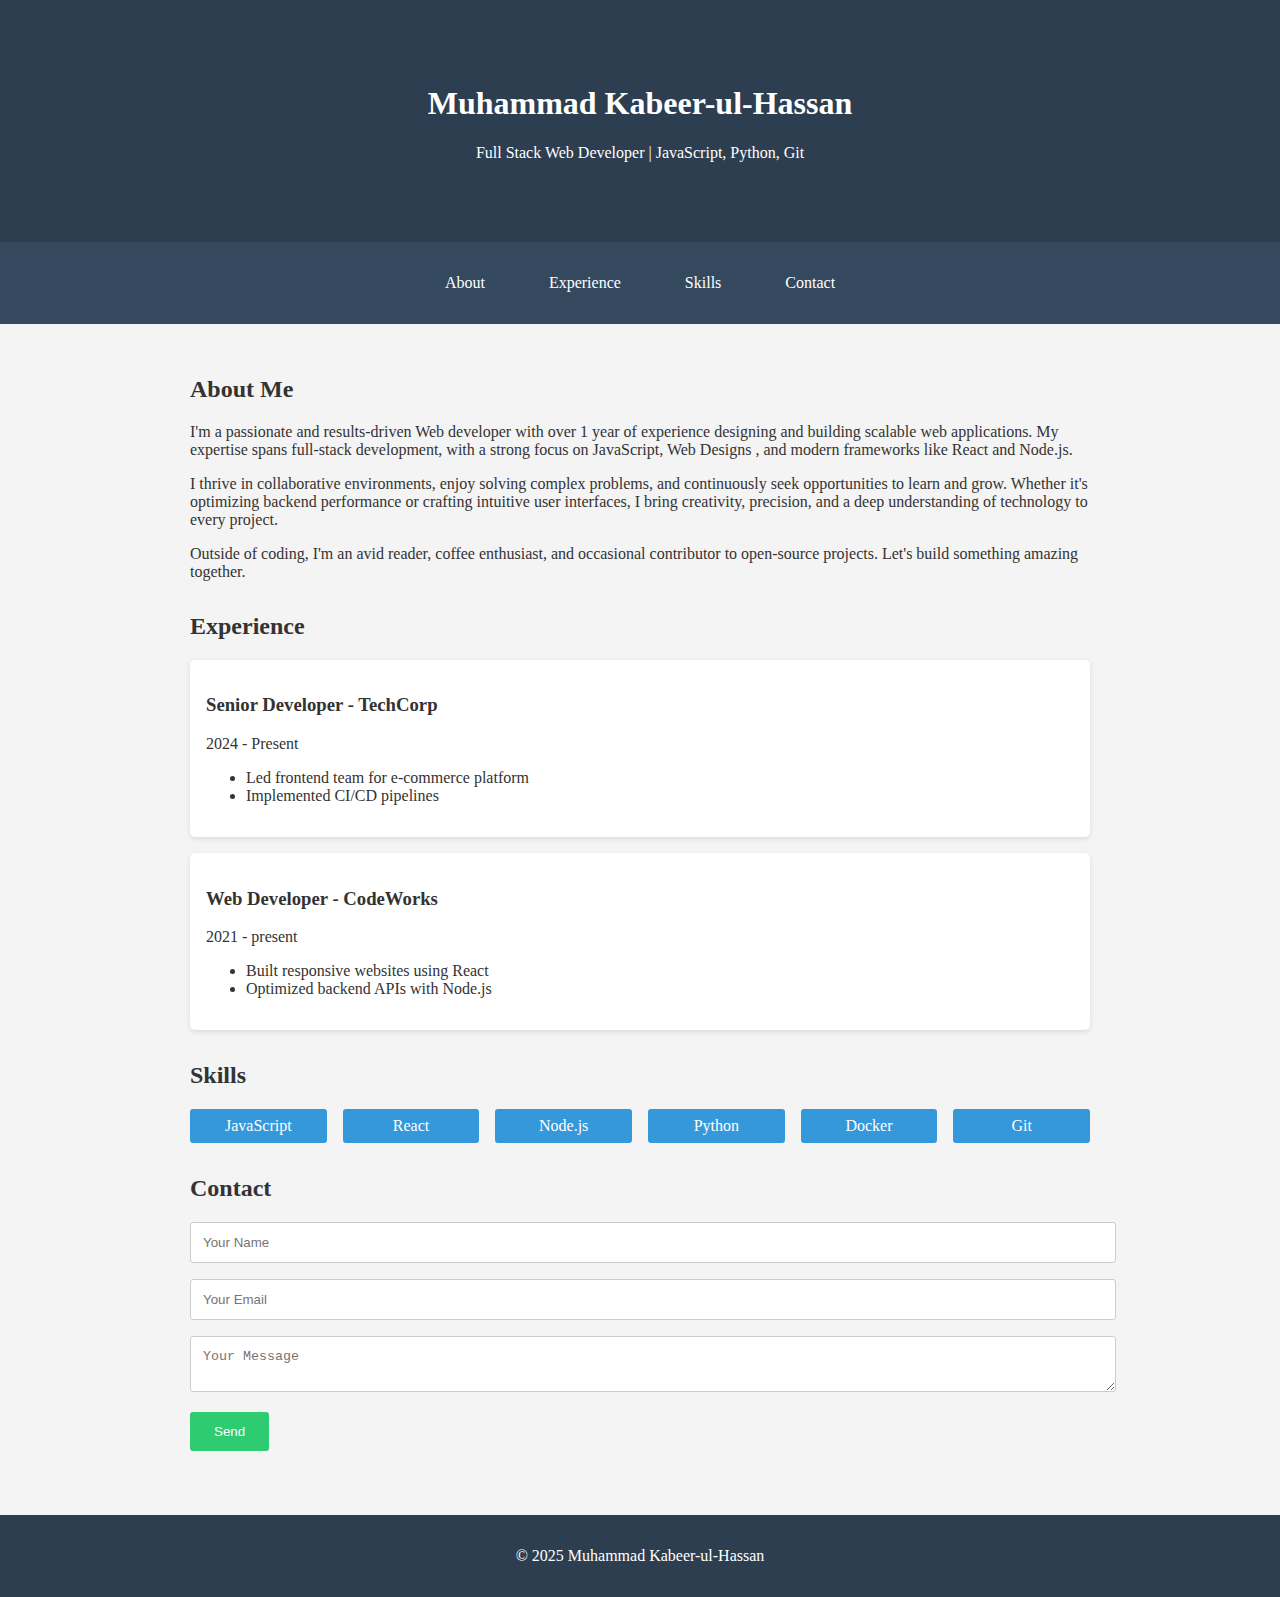
<file: index.html>
<!DOCTYPE html>
<html lang="en">
<head>
  <meta charset="UTF-8" />
  <meta name="viewport" content="width=device-width, initial-scale=1.0" />
  <title>Muhammed Kabeer-ul-Hassan- CV</title>
  <link rel="stylesheet" href="Project.css" />
</head>
<body>
  <header>
    <div class="container">
      <h1>Muhammad Kabeer-ul-Hassan</h1>
      <p>Full Stack Web Developer | JavaScript, Python, Git</p>
    </div>
  </header>

  <nav>
    <ul>
      <li><a href="#about">About</a></li>
      <li><a href="#experience">Experience</a></li>
      <li><a href="#skills">Skills</a></li>
      <li><a href="#contact">Contact</a></li>
    </ul>
  </nav>

  <main class="container">
    <section id="about">
      <h2>About Me</h2>
       <p> I'm a passionate and results-driven Web developer with over 1 year of experience designing and building scalable web applications. My expertise spans full-stack development, with a strong focus on JavaScript, Web Designs , and modern frameworks like React and Node.js.</p>
  <p>I thrive in collaborative environments, enjoy solving complex problems, and continuously seek opportunities to learn and grow. Whether it's optimizing backend performance or crafting intuitive user interfaces, I bring creativity, precision, and a deep understanding of technology to every project.</p>
  <p>Outside of coding, I'm an avid reader, coffee enthusiast, and occasional contributor to open-source projects. Let's build something amazing together.</p>
    </section>

    <section id="experience">
      <h2>Experience</h2>
      <div class="card">
        <h3>Senior Developer - TechCorp</h3>
        <p>2024 - Present</p>
        <ul>
          <li>Led frontend team for e-commerce platform</li>
          <li>Implemented CI/CD pipelines</li>
        </ul>
      </div>
      <div class="card">
        <h3>Web Developer - CodeWorks</h3>
        <p>2021 - present</p>
        <ul>
          <li>Built responsive websites using React</li>
          <li>Optimized backend APIs with Node.js</li>
        </ul>
      </div>
    </section>

    <section id="skills">
      <h2>Skills</h2>
      <div class="skills-grid">
        <span>JavaScript</span>
        <span>React</span>
        <span>Node.js</span>
        <span>Python</span>
        <span>Docker</span>
        <span>Git</span>
      </div>
    </section>

    <section id="contact">
      <h2>Contact</h2>
      <form id="contactForm">
        <input type="text" placeholder="Your Name" required />
        <input type="email" placeholder="Your Email" required />
        <textarea placeholder="Your Message" required></textarea>
        <button type="submit">Send</button>
      </form>
      <p id="formMessage"></p>
    </section>
  </main>
  <footer>
    <p>&copy; 2025 Muhammad Kabeer-ul-Hassan</p>
  </footer>
</body>
</html>
</file>
<file: Project.css>
body {
  margin: 0;
  font-family: 'Times New Roman', Times, serif;
  background: #f4f4f4;
  color: #333;
}

header {
  background: #2c3e50;
  color: white;
  padding: 2rem 0;
  text-align: center;
}

nav {
  background: #34495e;
  display: flex;
  justify-content: center;
}

nav ul {
  list-style: none;
  display: flex;
  padding: 0;
}

nav li {
  margin: 0 1rem;
}

nav a {
  color: white;
  text-decoration: none;
  padding: 1rem;
  display: block;
}

nav a:hover {
  background: #2c3e50;
}

.container {
  max-width: 900px;
  margin: auto;
  padding: 2rem;
}

section {
  margin-bottom: 2rem;
}

.card {
  background: white;
  padding: 1rem;
  margin-bottom: 1rem;
  border-radius: 5px;
  box-shadow: 0 2px 5px rgba(0,0,0,0.1);
}

.skills-grid {
  display: grid;
  grid-template-columns: repeat(auto-fit, minmax(100px, 1fr));
  gap: 1rem;
}

.skills-grid span {
  background: #3498db;
  color: white;
  padding: 0.5rem;
  border-radius: 3px;
  text-align: center;
}

form input, form textarea {
  width: 100%;
  padding: 0.75rem;
  margin-bottom: 1rem;
  border: 1px solid #ccc;
  border-radius: 3px;
}

form button {
  background: #2ecc71;
  color: white;
  border: none;
  padding: 0.75rem 1.5rem;
  cursor: pointer;
  border-radius: 3px;
}

form button:hover {
  background: #27ae60;
}

footer {
  text-align: center;
  padding: 1rem;
  background: #2c3e50;
  color: white;
}
</file>
